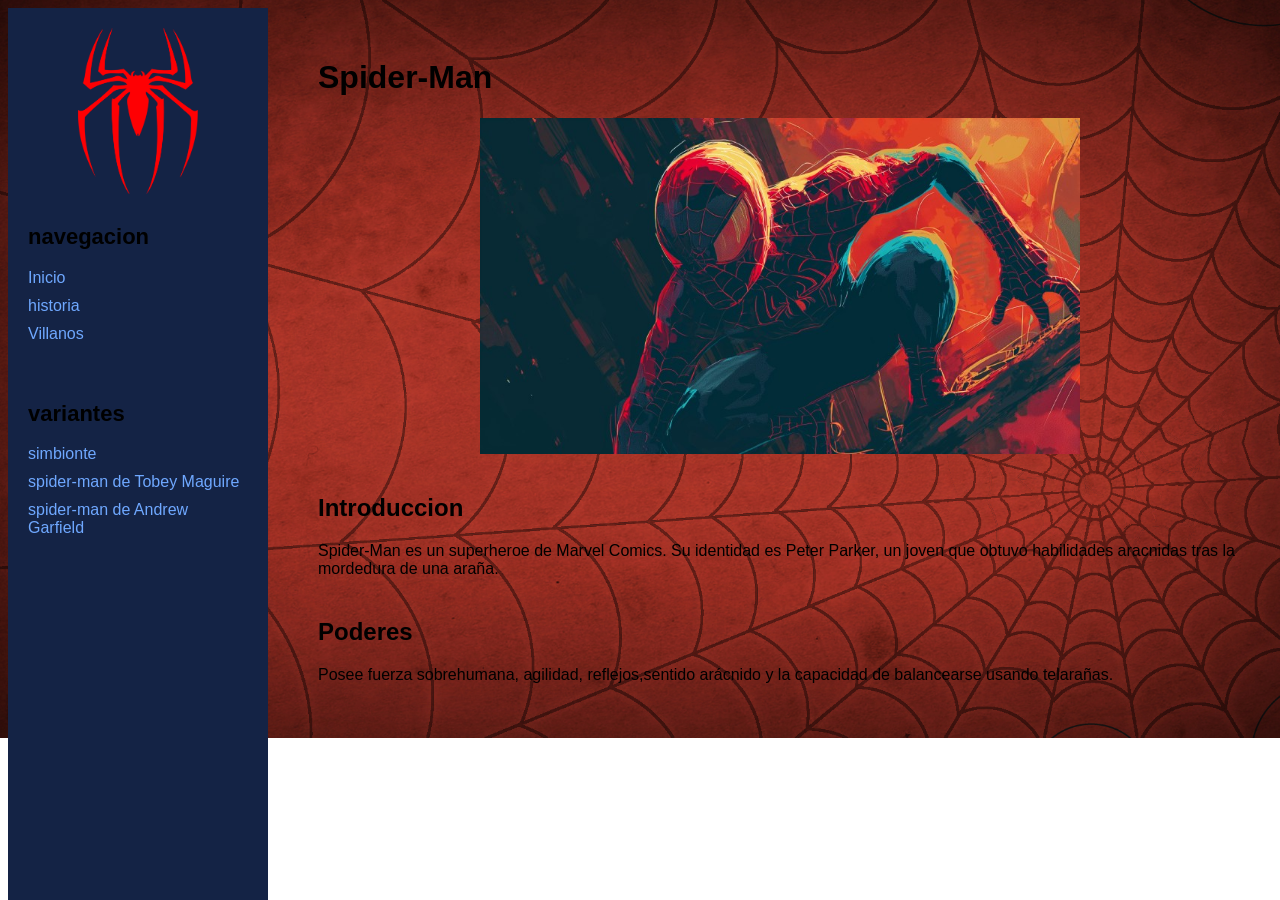
<file: index.html>
<!DOCTYPE html>
<html>
<head>
<meta charset="UTF-8">
<meta name="viewport" content="width=device-width, initial-scale=1.0">
<title>Pagina principal</title>
<link rel="stylesheet" href="estilos.css">
</head>
<body>
<aside class="menu">
<img src="img/logo.png" alt="logo">
<h2>navegacion</h2>
<a href="index.html">Inicio</a>
<a href="historia.html">historia</a>
<a href="villanos.html">Villanos</a>
<br>
<h2>variantes</h2>
<a href="variante1.html">simbionte</a>
<a href="variante2.html">spider-man de Tobey Maguire</a>
<a href="variante3.html">spider-man de Andrew Garfield</a>
</aside>
<main>
<h1>Spider-Man</h1>
<div class="portada">
<img src="img/portada.jpg" alt="">
</div>
<section>
<h2>Introduccion</h2>
<p>Spider-Man es un superheroe de Marvel Comics. Su identidad es Peter Parker, un joven que obtuvo habilidades aracnidas tras la mordedura de una araña.</p>
</section>
 <section>
 <h2>Poderes</h2>
<p>Posee fuerza sobrehumana, agilidad, reflejos,sentido arácnido y la capacidad de balancearse usando telarañas.</p>
</section>
</main>
</body>
</html>
</file>
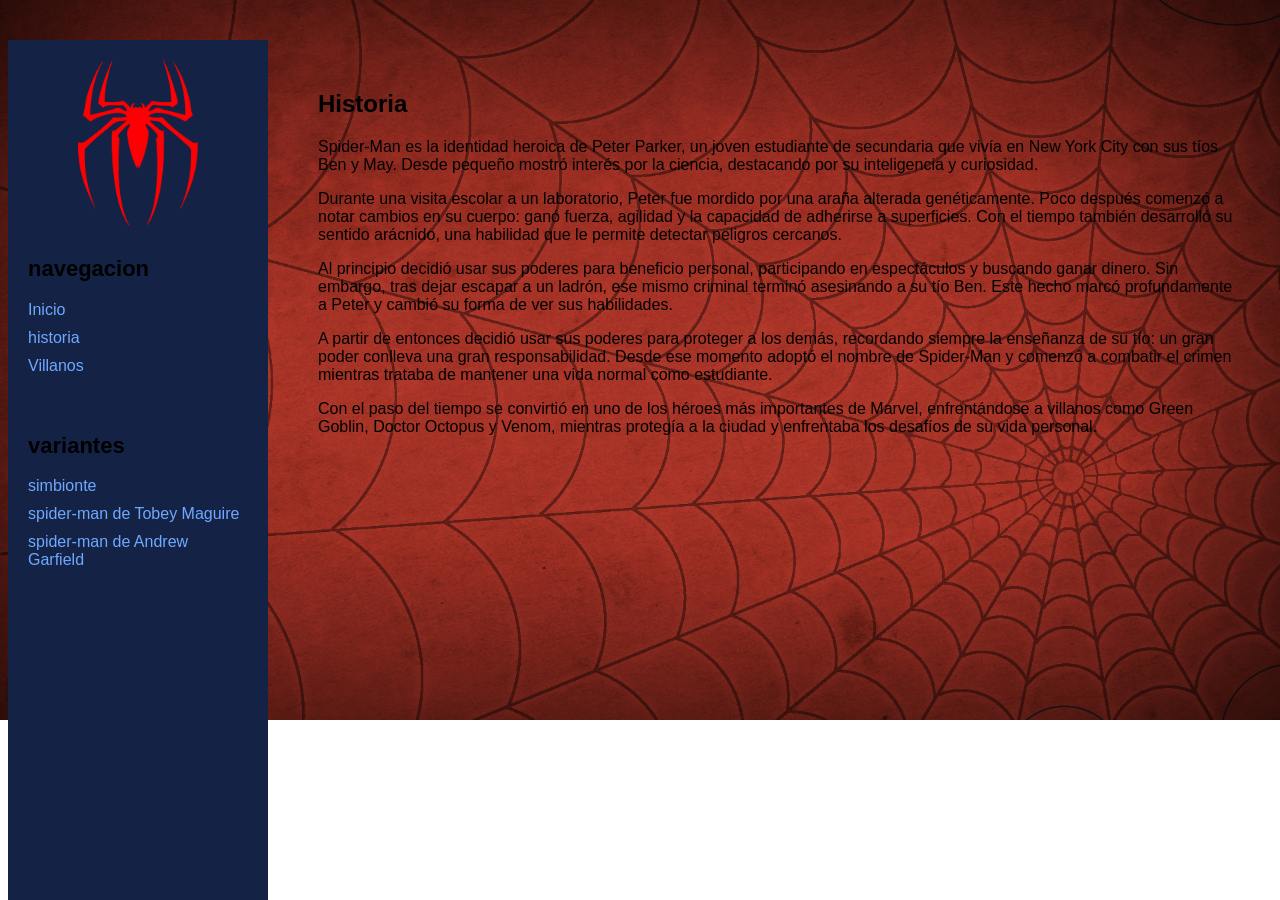
<file: historia.html>
<!DOCTYPE html>
<html>
<head>
<meta charset="UTF-8">
<meta name="viewport" content="width=device-width, initial-scale=1.0">
<title>historia</title>
<link rel="stylesheet" href="estilos.css">
</head>
<body>
<aside class="menu">
<img src="img/logo.png" alt="logo">
<h2>navegacion</h2>
<a href="index.html">Inicio</a>
<a href="historia.html">historia</a>
<a href="villanos.html">Villanos</a>
<br>
<h2>variantes</h2>
<a href="variante1.html">simbionte</a>
<a href="variante2.html">spider-man de Tobey Maguire</a>
<a href="variante3.html">spider-man de Andrew Garfield</a>
</aside>
<section>
<main>
<h2>Historia</h2>
<p>Spider-Man es la identidad heroica de Peter Parker, un joven estudiante de secundaria que vivía en New York City con sus tíos Ben y May. Desde pequeño mostró interés por la ciencia, destacando por su inteligencia y curiosidad.</p>
<p>Durante una visita escolar a un laboratorio, Peter fue mordido por una araña alterada genéticamente. Poco después comenzó a notar cambios en su cuerpo: ganó fuerza, agilidad y la capacidad de adherirse a superficies. Con el tiempo también desarrolló su sentido arácnido, una habilidad que le permite detectar peligros cercanos.</p>
<p>Al principio decidió usar sus poderes para beneficio personal, participando en espectáculos y buscando ganar dinero. Sin embargo, tras dejar escapar a un ladrón, ese mismo criminal terminó asesinando a su tío Ben. Este hecho marcó profundamente a Peter y cambió su forma de ver sus habilidades.</p>
<p>A partir de entonces decidió usar sus poderes para proteger a los demás, recordando siempre la enseñanza de su tío: un gran poder conlleva una gran responsabilidad. Desde ese momento adoptó el nombre de Spider-Man y comenzó a combatir el crimen mientras trataba de mantener una vida normal como estudiante.</p>
<p>Con el paso del tiempo se convirtió en uno de los héroes más importantes de Marvel, enfrentándose a villanos como Green Goblin, Doctor Octopus y Venom, mientras protegía a la ciudad y enfrentaba los desafíos de su vida personal.</p>
</section>
</main>
</body>


</html>
</html>
</file>
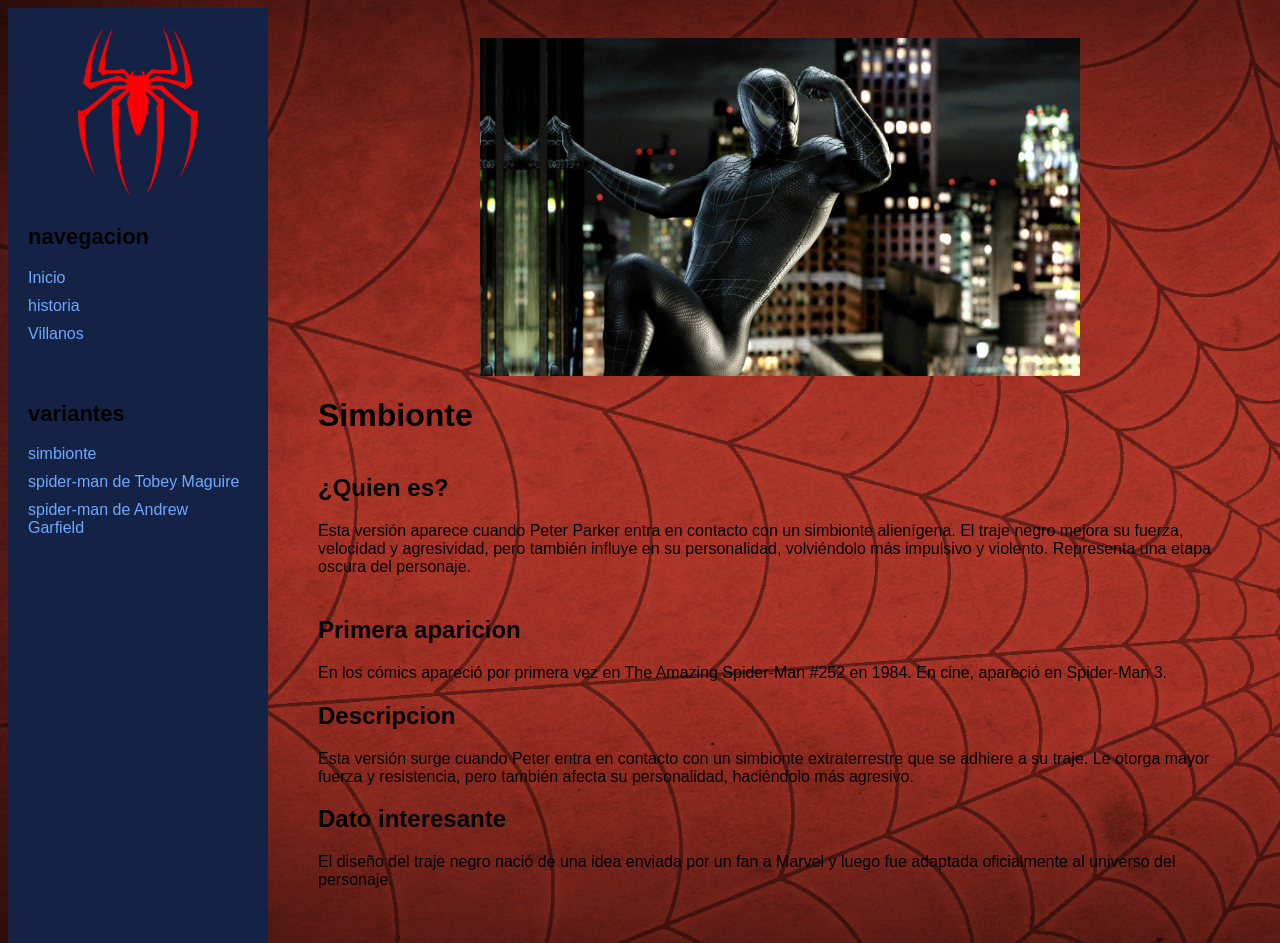
<file: variante1.html>
<!DOCTYPE html>
<html>
<head>
<meta charset="UTF-8">
<meta name="viewport" content="width=device-width, initial-scale=1.0">
<title>simbionte</title>
<link rel="stylesheet" href="estilos.css">
</head>
<body>
<aside class="menu">
<img src="img/logo.png" alt="logo">
<h2>navegacion</h2>
<a href="index.html">Inicio</a>
<a href="historia.html">historia</a>
<a href="villanos.html">Villanos</a>
<br>
<h2>variantes</h2>
<a href="variante1.html">simbionte</a>
<a href="variante2.html">spider-man de Tobey Maguire</a>
<a href="variante3.html">spider-man de Andrew Garfield</a>
</aside>
<main>
<div class="portada">
<img src="img/version1.jpg" alt="">
</div>
<h1>Simbionte</h1>
<section>
<h2>¿Quien es?</h2>
<p>Esta versión aparece cuando Peter Parker entra en contacto con un simbionte alienígena. El traje negro mejora su fuerza, velocidad y agresividad, pero también influye en su personalidad, volviéndolo más impulsivo y violento. Representa una etapa oscura del personaje.</p>
</section>
<section>
<h2>Primera aparicion</h2>
<p>En los cómics apareció por primera vez en The Amazing Spider-Man #252 en 1984. En cine, apareció en Spider-Man 3.</p>
<h2>Descripcion</h2>
<p>Esta versión surge cuando Peter entra en contacto con un simbionte extraterrestre que se adhiere a su traje. Le otorga mayor fuerza y resistencia, pero también afecta su personalidad, haciéndolo más agresivo.</p>
<h2>Dato interesante</h2>
<p>El diseño del traje negro nació de una idea enviada por un fan a Marvel y luego fue adaptada oficialmente al universo del personaje.</p>
</section>
</main>
</body>
</html>
</file>
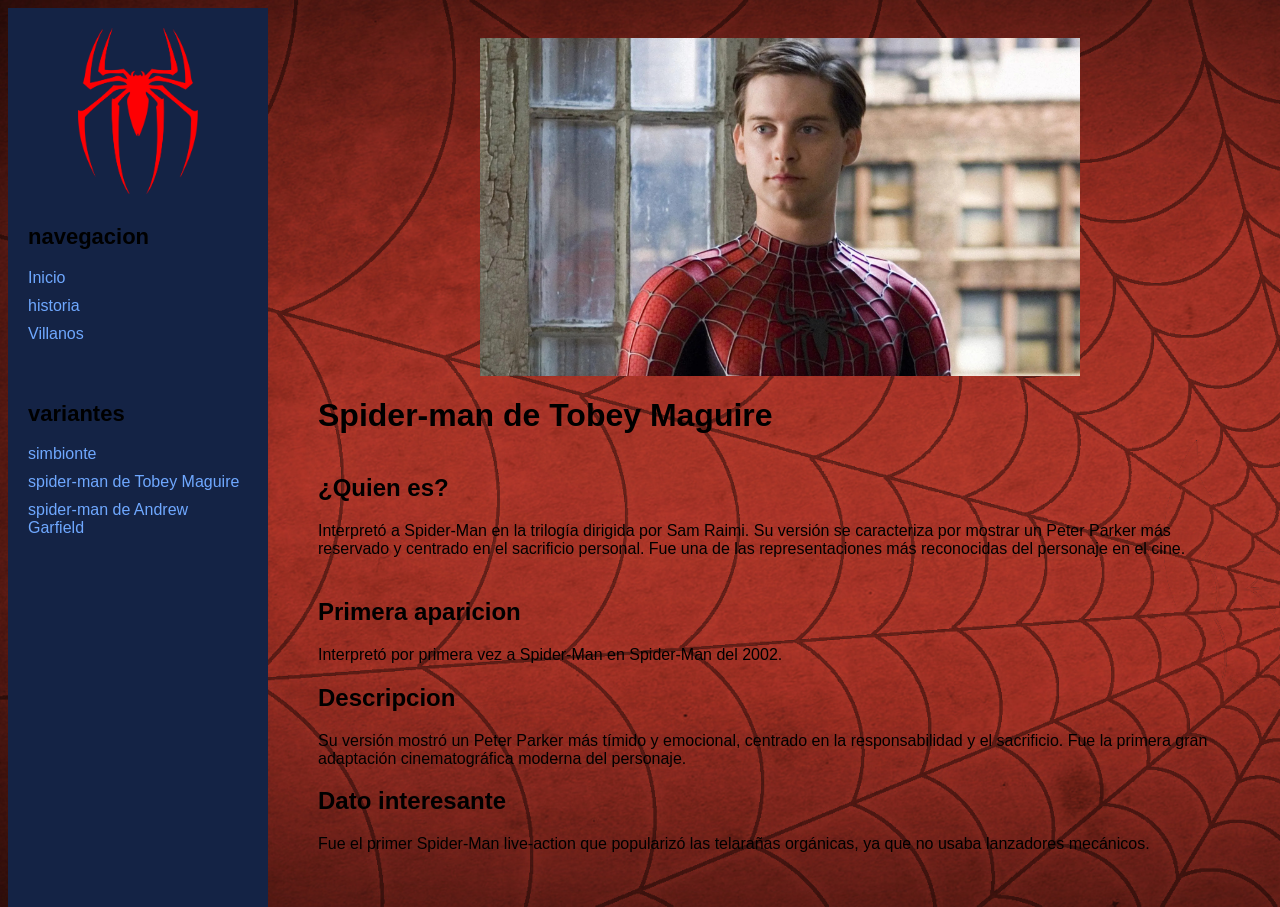
<file: variante2.html>
<!DOCTYPE html>
<html>
<head>
<meta charset="UTF-8">
<meta name="viewport" content="width=device-width, initial-scale=1.0">
<title>Tobi Maguire</title>
<link rel="stylesheet" href="estilos.css">
</head>
<body>
<aside class="menu">
<img src="img/logo.png" alt="logo">
<h2>navegacion</h2>
<a href="index.html">Inicio</a>
<a href="historia.html">historia</a>
<a href="villanos.html">Villanos</a>
<br>
<h2>variantes</h2>
<a href="variante1.html">simbionte</a>
<a href="variante2.html">spider-man de Tobey Maguire</a>
<a href="variante3.html">spider-man de Andrew Garfield</a>
</aside>
<main>
<div class="portada">
<img src="img/version2.jpg" alt="">
</div>
<h1>Spider-man de Tobey Maguire</h1>
<section>
<h2>¿Quien es?</h2>
<p>Interpretó a Spider-Man en la trilogía dirigida por Sam Raimi. Su versión se caracteriza por mostrar un Peter Parker más reservado y centrado en el sacrificio personal. Fue una de las representaciones más reconocidas del personaje en el cine.</p>
</section>
<section>
<h2>Primera aparicion</h2>
<p>Interpretó por primera vez a Spider-Man en Spider-Man del 2002.</p>
<h2>Descripcion</h2>
<p>Su versión mostró un Peter Parker más tímido y emocional, centrado en la responsabilidad y el sacrificio. Fue la primera gran adaptación cinematográfica moderna del personaje.</p>
<h2>Dato interesante</h2>
<p>Fue el primer Spider-Man live-action que popularizó las telarañas orgánicas, ya que no usaba lanzadores mecánicos.</p>
</section>
</main>
</body>
</html>
</file>
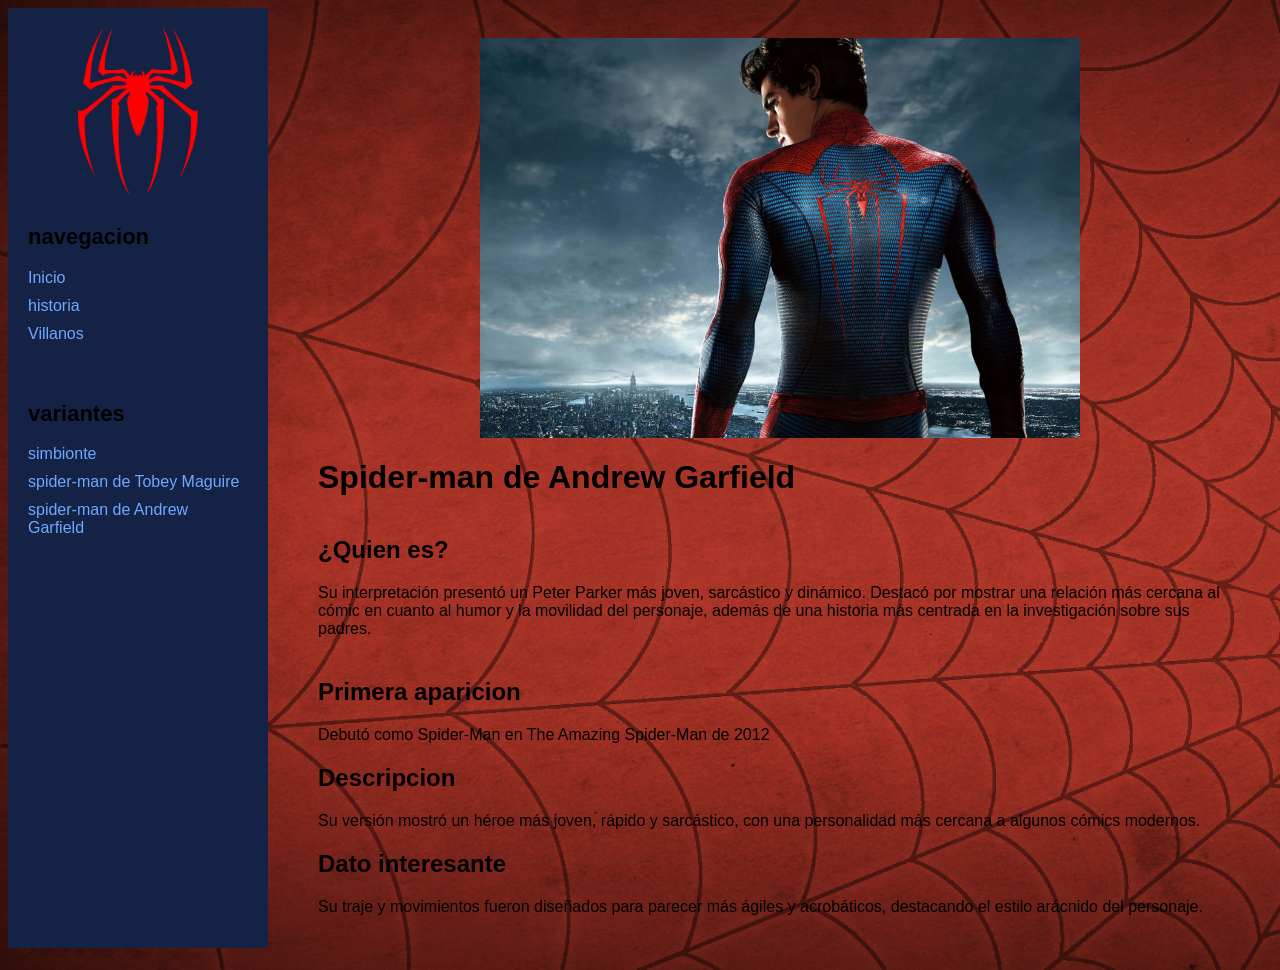
<file: variante3.html>
<!DOCTYPE html>
<html>
<head>
<meta charset="UTF-8">
<meta name="viewport" content="width=device-width, initial-scale=1.0">
<title>Tobi Maguire</title>
<link rel="stylesheet" href="estilos.css">
</head>
<body>
<aside class="menu">
<img src="img/logo.png" alt="logo">
<h2>navegacion</h2>
<a href="index.html">Inicio</a>
<a href="historia.html">historia</a>
<a href="villanos.html">Villanos</a>
<br>
<h2>variantes</h2>
<a href="variante1.html">simbionte</a>
<a href="variante2.html">spider-man de Tobey Maguire</a>
<a href="variante3.html">spider-man de Andrew Garfield</a>
</aside>
<main>
<div class="portada">
<img src="img/version3.jpeg" alt="">
</div>
<h1>Spider-man de Andrew Garfield</h1>
<section>
<h2>¿Quien es?</h2>
<p>Su interpretación presentó un Peter Parker más joven, sarcástico y dinámico. Destacó por mostrar una relación más cercana al cómic en cuanto al humor y la movilidad del personaje, además de una historia más centrada en la investigación sobre sus padres.</p>
</section>
<section>
<h2>Primera aparicion</h2>
<p>Debutó como Spider-Man en The Amazing Spider-Man de 2012</p>
<h2>Descripcion</h2>
<p>Su versión mostró un héroe más joven, rápido y sarcástico, con una personalidad más cercana a algunos cómics modernos.</p>
<h2>Dato interesante</h2>
<p>Su traje y movimientos fueron diseñados para parecer más ágiles y acrobáticos, destacando el estilo arácnido del personaje.</p>
</section>
</main>
</body>
</html>
</file>
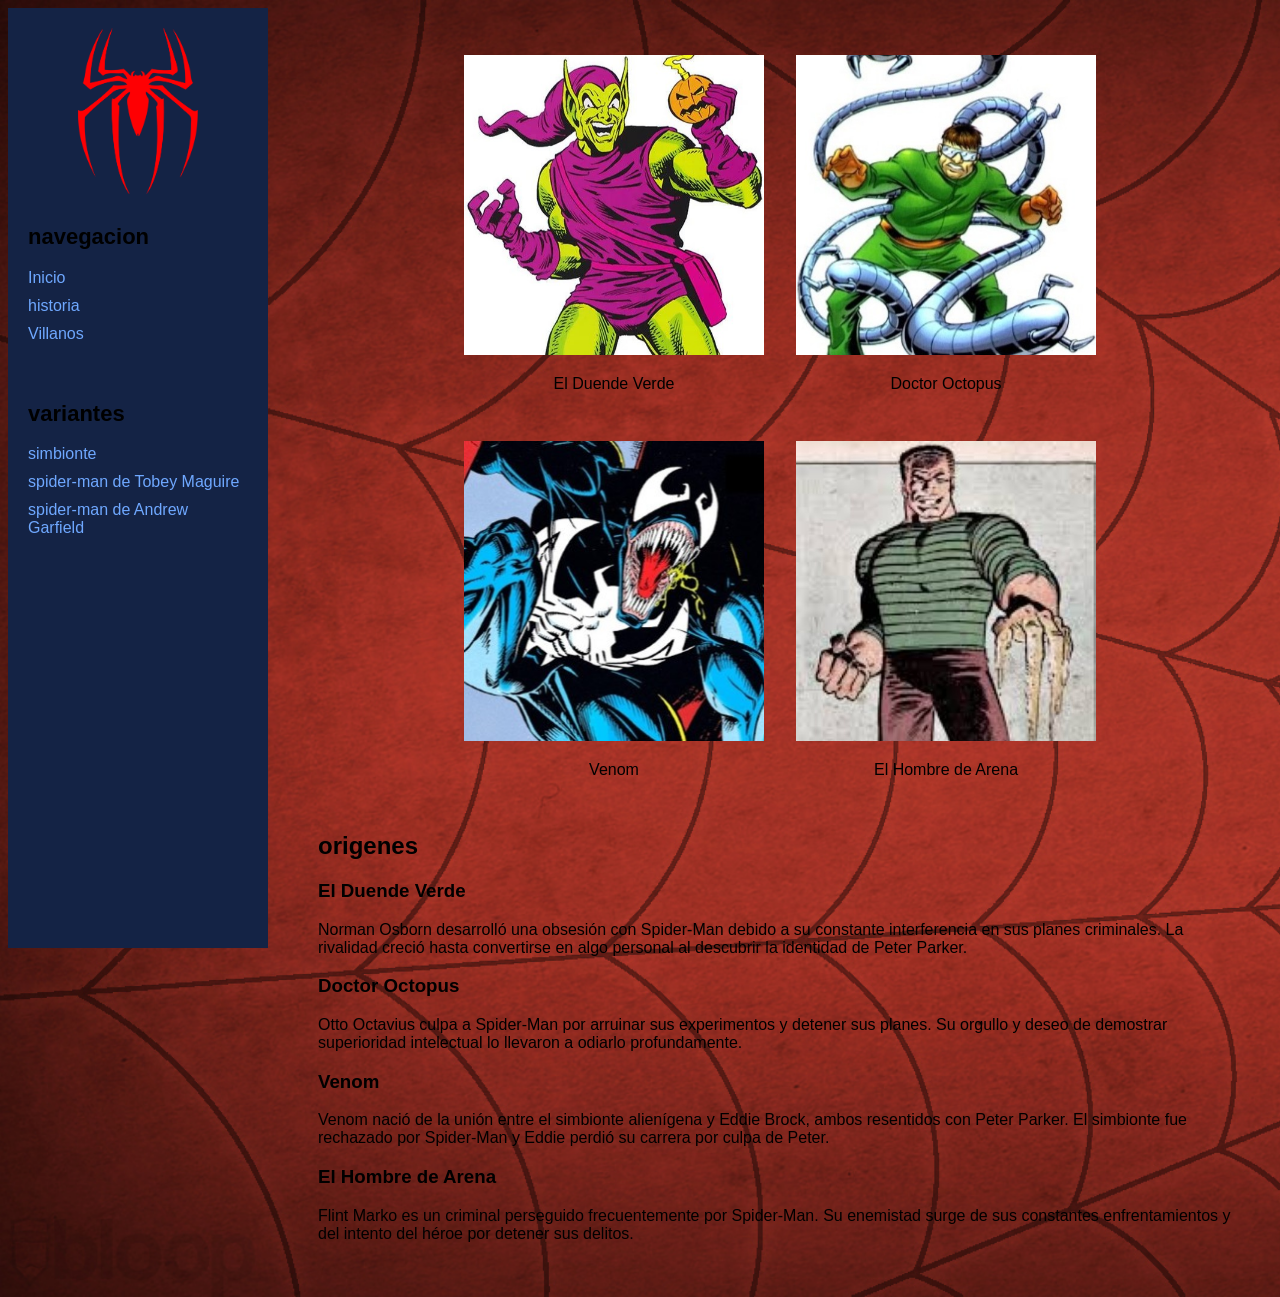
<file: villanos.html>
<!DOCTYPE html>
<html>
<head>
<meta charset="UTF-8">
<meta name="viewport" content="width=device-width, initial-scale=1.0">
<title>villanos</title>
<link rel="stylesheet" href="estilos.css">
</head>
<body>
<aside class="menu">
<img src="img/logo.png" alt="logo">
<h2>navegacion</h2>
<a href="index.html">Inicio</a>
<a href="historia.html">historia</a>
<a href="villanos.html">Villanos</a>
<br>
<h2>variantes</h2>
<a href="variante1.html">simbionte</a>
<a href="variante2.html">spider-man de Tobey Maguire</a>
<a href="variante3.html">spider-man de Andrew Garfield</a>
</aside>
<main>
<table>
<tr>
<td><img src="img/villano1.jpg" alt=""><p>El Duende Verde</p></td>
<td><img src="img/villano2.jpg" alt=""><p>Doctor Octopus</p></td>
</tr>
<tr>
<td><img src="img/villano3.jpg" alt=""><p>Venom</p></td>
<td><img src="img/villano4.jpg" alt=""><p>El Hombre de Arena</p></td>
</tr>
</table>
<h2>origenes</h2>
<h3>El Duende Verde</h3>
<p>Norman Osborn desarrolló una obsesión con Spider-Man debido a su constante interferencia en sus planes criminales. La rivalidad creció hasta convertirse en algo personal al descubrir la identidad de Peter Parker.</p>
<h3>Doctor Octopus</h3>
<p>Otto Octavius culpa a Spider-Man por arruinar sus experimentos y detener sus planes. Su orgullo y deseo de demostrar superioridad intelectual lo llevaron a odiarlo profundamente.</p>
<h3>Venom</h3>
<p>Venom nació de la unión entre el simbionte alienígena y Eddie Brock, ambos resentidos con Peter Parker. El simbionte fue rechazado por Spider-Man y Eddie perdió su carrera por culpa de Peter.</p>
<h3>El Hombre de Arena</h3>
<p>Flint Marko es un criminal perseguido frecuentemente por Spider-Man. Su enemistad surge de sus constantes enfrentamientos y del intento del héroe por detener sus delitos.</p>
</main>
</body>


</html>
</file>
<file: estilos.css>
body{
    background-image: url(img/fondo.jpg);
	background-repeat: no-repeat;
	background-size: cover;
    font-family: Arial;
}

.menu{
    width: 220px;
    background: #142345;
    position: fixed;
    height: 100%;
    padding: 20px;
}

.menu img{
    width: 120px;
    display: block;
    margin: auto;
}

.menu h2{
    font-size: 22px;
    margin-top: 30px;
}

.menu a{
    display: block;
    color: #6fa8ff;
    text-decoration: none;
    margin: 10px 0;
}

main{
    margin-left: 280px;
    padding: 30px;
}

.portada img{
    width: 100%;
	max-width: 600px;
	height: auto;
    display: block;
    margin: auto;
}

section{
    margin-top: 40px;
}

table{
    margin: auto;
}

td{
    padding: 15px;
    text-align: center;
}

td img{
    width: 120px;
}

td{
    text-align: center;
    padding: 15px;
}

td img{
    width: 300px;
    height: auto;
    object-fit: contain;
}
</file>
